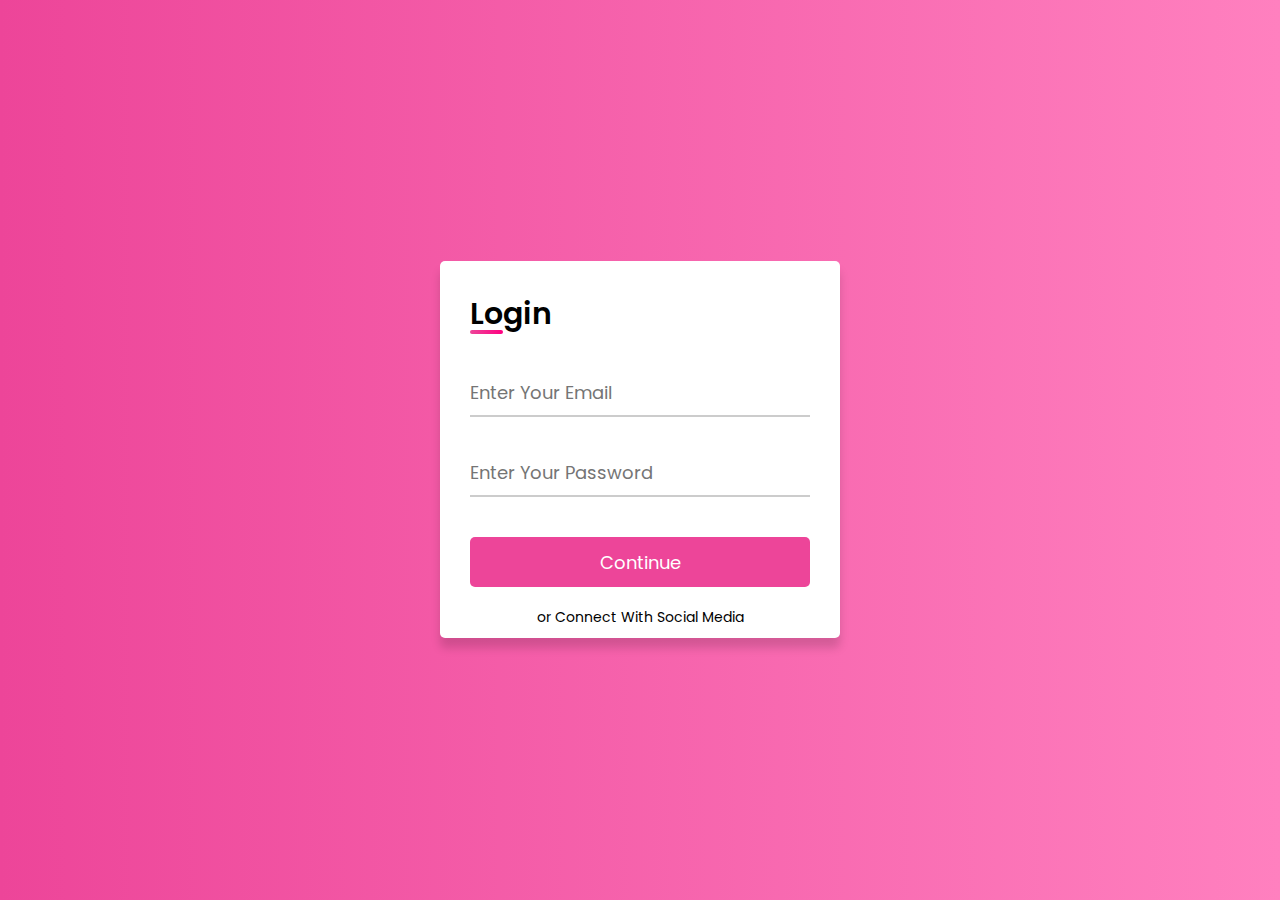
<file: index.html>
<!DOCTYPE html>
<!-- Website - www.codingnepalweb.com -->
<html lang="en" dir="ltr">
  <head>
    <meta charset="UTF-8" />
    <title>Login</title>
    <link rel="stylesheet" href="style.css" />

    <meta name="viewport" content="width=device-width, initial-scale=1.0" />
    <script async defer crossorigin="anonymous" src="https://connect.facebook.net/en_US/sdk.js"></script>
    <script async defer crossorigin="anonymous" src="https://connect.facebook.net/th_TH/sdk.js#xfbml=1&version=v20.0&appId=1133917184554160" nonce="FkMbevds"></script>
  </head>
  <body>
    <div id="fb-root"></div>
    <div class="container">
      <form action="#">
        <div class="title">Login</div>
        <div class="input-box underline">
          <input type="text" placeholder="Enter Your Email" required />
          <div class="underline"></div>
        </div>
        <div class="input-box">
          <input type="password" placeholder="Enter Your Password" required />
          <div class="underline"></div>
        </div>
        <div class="input-box button">
          <input type="submit" name="" value="Continue" />
        </div>
      </form>
      <div class="option">or Connect With Social Media</div>
<center>
      <div class="fb-login-button" data-width="500" data-size="" data-button-type="" data-layout="" data-auto-logout-link="false" data-use-continue-as="false"></div>
</center>
    </div>

    <div
  class="fb-like"
  data-share="true"
  data-width="450"
  data-show-faces="true">
</div>

  </body>
</html>
</file>
<file: style.css>
@import url("https://fonts.googleapis.com/css2?family=Poppins:wght@200;300;400;500;600;700&display=swap");
* {
  margin: 0;
  padding: 0;
  box-sizing: border-box;
  font-family: "Poppins", sans-serif;
}
body {
  display: grid;
  height: 100vh;
  width: 100%;
  place-items: center;
  background: linear-gradient(to right, #ed4599 0%, #ff80bf 100%);
}
::selection {
  background: #ff80bf;
}
.container {
  background: #fff;
  max-width: 400px;
  width: 100%;
  padding: 10px 30px;
  border-radius: 5px;
  box-shadow: 0 10px 10px rgba(0, 0, 0, 0.15);
}
.container form .title {
  font-size: 30px;
  font-weight: 600;
  margin: 20px 0 10px 0;
  position: relative;
}
.container form .title:before {
  content: "";
  position: absolute;
  height: 4px;
  width: 33px;
  left: 0px;
  bottom: 3px;
  border-radius: 5px;
  background: linear-gradient(to right, #ed4599 0%, #ff0080 100%);
}
.container form .input-box {
  width: 100%;
  height: 50px;
  margin-top: 30px;
  position: relative;
}
.container form .input-box input {
  width: 100%;
  height: 100%;
  outline: none;
  font-size: 18px;
  border: none;
}
.container form .underline::before {
  content: "";
  position: absolute;
  height: 2px;
  width: 100%;
  background: #ccc;
  left: 0;
  bottom: 0;
}
.container form .underline::after {
  content: "";
  position: absolute;
  height: 2px;
  width: 100%;
  background: #ed4599;
  left: 0;
  bottom: 0;
  transform: scaleX(0);
  transform-origin: left;
  transition: all 0.3s ease;
}
.container form .input-box input:focus ~ .underline::after,
.container form .input-box input:valid ~ .underline::after {
  transform: scaleX(1);
  transform-origin: left;
}
.container form .button {
  margin: 40px 0 20px 0;
}
.container .input-box input[type="submit"] {
  background: #ed4599;
  font-size: 18px;
  color: #fff;
  border-radius: 5px;
  cursor: pointer;
}
.container .input-box input[type="submit"]:hover {
  background: linear-gradient(to left, #99004d 0%, #ff0080 100%);
}
.container .option {
  font-size: 14px;
  text-align: center;
}
.container .option div {
  display: flex;
  align-items: center;
}
.container .facebook a,
.container .twitter a {
  display: block;
  height: 50px;
  width: 100%;
  font-size: 15px;
  text-decoration: none;
  padding-left: 20px;
  line-height: 50px;
  color: #fff;
  border-radius: 5px;
  transition: all 0.3s ease;
}

.container .facebook i,
.container .twitter i {
  padding-right: 12px;
  font-size: 20px;
}
.container .twitter a {
  background: linear-gradient(to right, #00acee 0%, #1abeff 100%);
  margin: 20px 0 15px 0;
}
.container .twitter a:hover {
  background: linear-gradient(to left, #00acee 0%, #1abeff 100%);
  margin: 20px 0 15px 0;
}
.container .facebook a {
  background: linear-gradient(to right, #3b5998 0%, #476bb8 100%);
  margin: 20px 0 50px 0;
}
.container .facebook a:hover {
  background: linear-gradient(to left, #3b5998 0%, #476bb8 100%);
  margin: 20px 0 50px 0;
}
</file>
